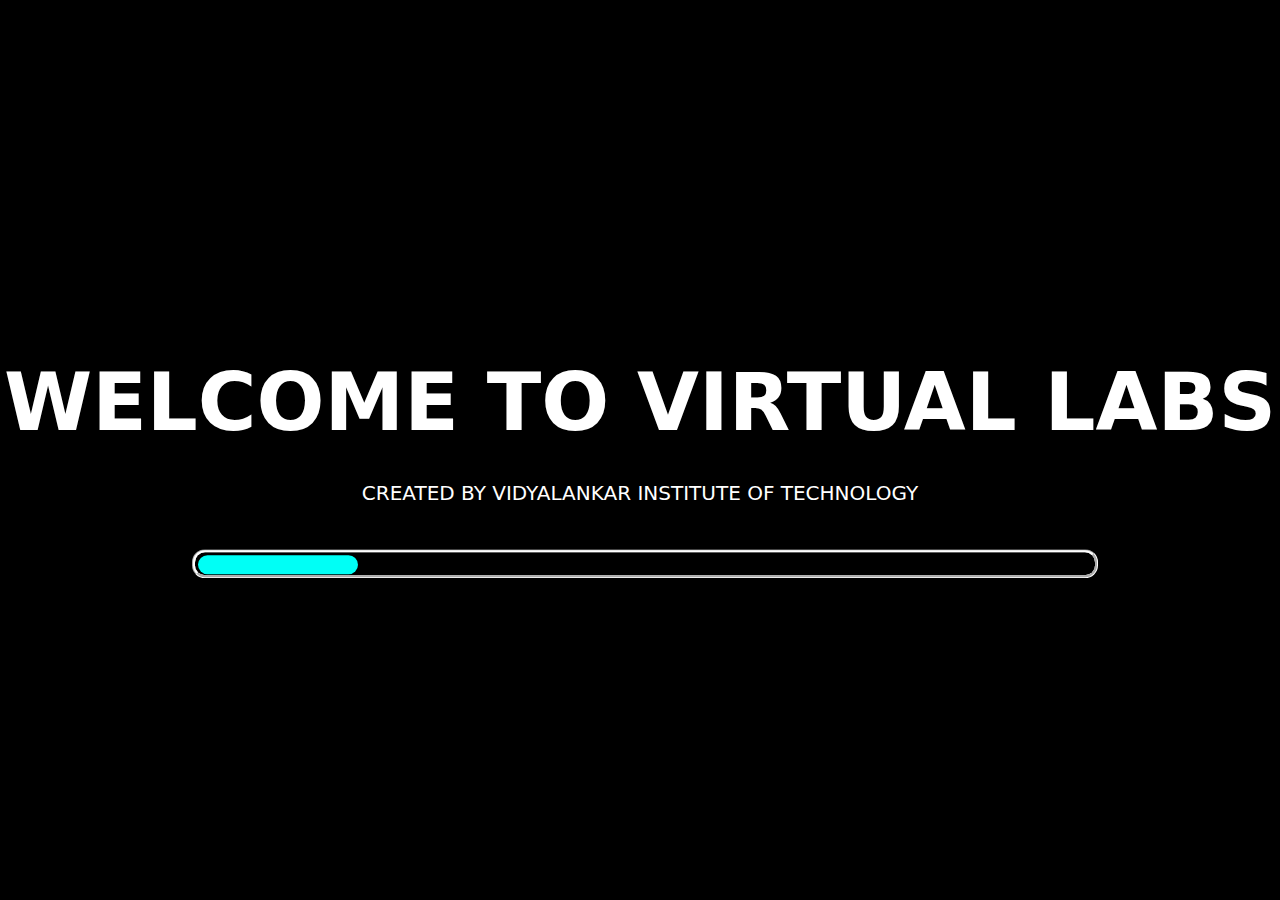
<file: index.html>
<!DOCTYPE html>
<html lang="en" dir="ltr">

<head>
  <meta charset="utf-8">
  <title>Loading Animation</title>
  <link rel="stylesheet" href="./css/loader.css">
  <script src="./javascript/loader.js"></script>
  <script>
    // Function to check screen size and load or block page accordingly
    function checkScreenSize() {
      if (window.innerWidth < 768) { // If screen width is less than 768 pixels
        document.getElementById("pageContent").style.display = "none"; // Hide the page content
        document.getElementById("mobileMessage").style.display = "block"; // Show the message for mobile devices
      } else {
        document.getElementById("pageContent").style.display = "block"; // Show the page content
        document.getElementById("mobileMessage").style.display = "none"; // Hide the message for mobile devices
      }
    }

    // Execute the checkScreenSize function when the window loads
    window.onload = function() {
      checkScreenSize();
    };
  </script>
  <style>
    /* CSS for the message for mobile devices */
    #mobileMessage {
      display: none;
      position: fixed;
      top: 50%;
      left: 50%;
      transform: translate(-50%, -50%);
      background-color: #fff;
      padding: 20px;
      border: 1px solid #ccc;
      border-radius: 5px;
      text-align: center;
      box-shadow: 0 0 10px rgba(0, 0, 0, 0.2);
      z-index: 9999;
    }
  </style>
</head>

<body>
  <div id="pageContent" class="loading">
    <div class="text"> WELCOME TO VIRTUAL LABS</div>
    <div class="subtext">CREATED BY VIDYALANKAR INSTITUTE OF TECHNOLOGY</div>
    <label class="percent">100%</label>
    <div class="progress-bar">
      <div class="progress"></div>
    </div>
  </div>

  <!-- Message for mobile devices -->
  <div id="mobileMessage">
    <p>For the best experience, we suggest using a desktop or laptop to fully utilize our platform's features. Thank you for your understanding.</p>
  </div>

  <script>
    var text = document.querySelector('.text');
    var percent = document.querySelector('.percent');
    var progress = document.querySelector('.progress');
    var count = 4;
    var per = 16;
    var loading = setInterval(animate, 40);

    function animate() {
      if (count == 224) {
        text.textContent = "  WELCOME TO VIRTUAL LABS";
        text.style.fontSize = "70px";
        text.classList.add("add");
        clearInterval(loading);
      } else {
        per = per + 4;
        count = count + 1;
        progress.style.width = per + 'px';
        percent.textContent = count + '%';
      }
    }
  </script>
</body>

</html>
</file>
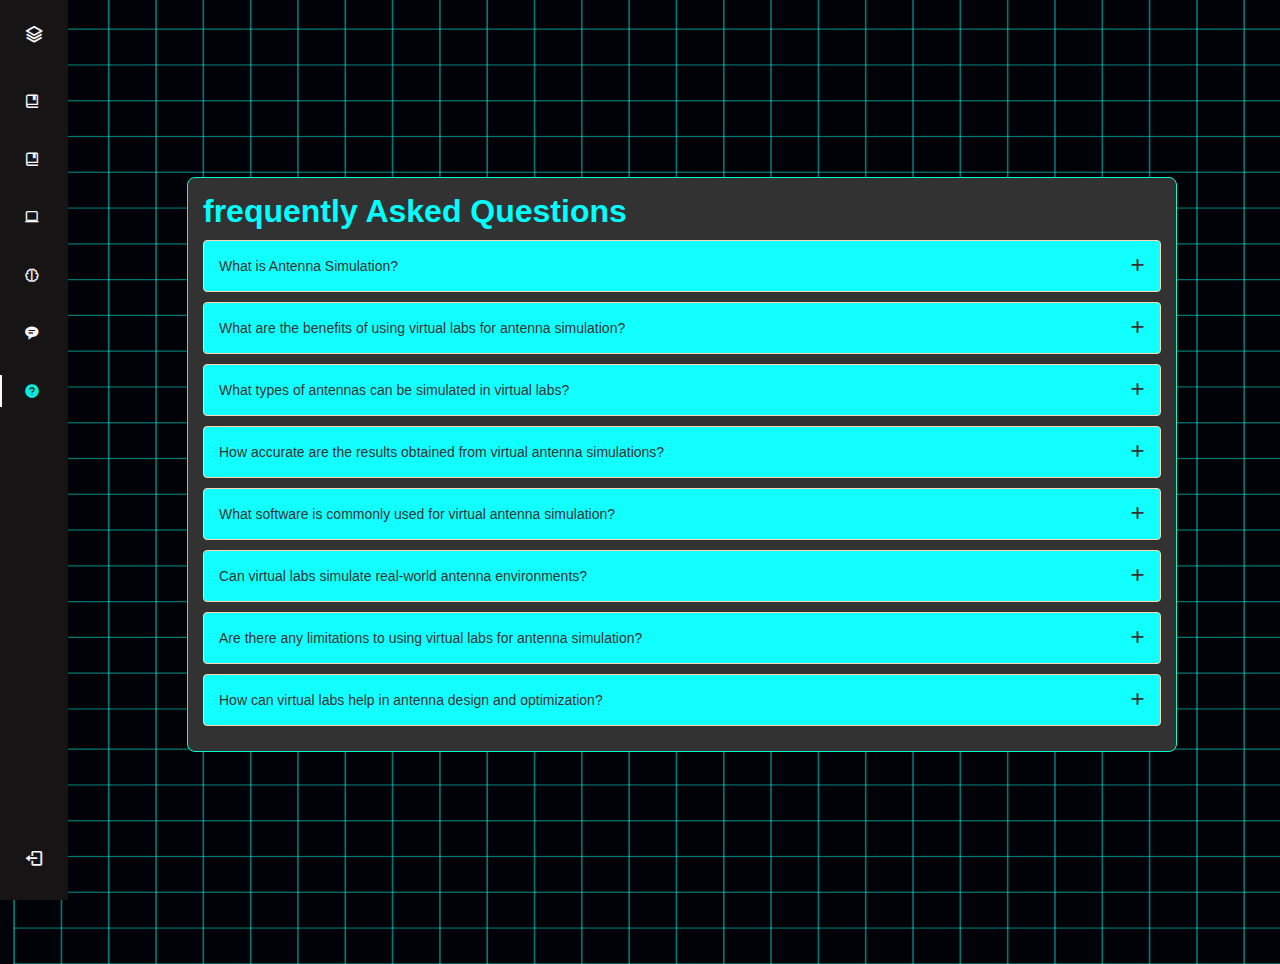
<file: html/faq.html>
<!DOCTYPE html>
<html lang="en">
    <head>
        <meta charset="UTF-8">
        <meta name="viewport" content="width=device-width, initial-scale=1.0">

        <!-- ===== BOX ICONS ===== -->
         <!-- These 3 links are only for icons -->
    <link rel="stylesheet" href="https://cdnjs.cloudflare.com/ajax/libs/font-awesome/6.1.1/css/all.min.css">
    <link rel="stylesheet" href="https://fonts.googleapis.com/css2?family=Material+Symbols+Rounded:opsz,wght,FILL,GRAD@20..48,100..700,0..1,-50..200" />
    <link rel="stylesheet" href="https://fonts.googleapis.com/icon?family=Material+Icons">
        <link href='https://cdn.jsdelivr.net/npm/boxicons@2.0.5/css/boxicons.min.css' rel='stylesheet'>
        <link rel="preconnect" href="https://fonts.googleapis.com">
        <link rel="preconnect" href="https://fonts.gstatic.com" crossorigin="">
        <!-- ===== CSS ===== -->
        <link rel="stylesheet" href="../css/faq.css">
        <script src="https://ajax.googleapis.com/ajax/libs/jquery/3.2.0/jquery.min.js"></script>
        <script src="https://netdna.bootstrapcdn.com/bootstrap/3.1.1/js/bootstrap.min.js"></script>

        <title>Theory</title>
    </head>
    <body>
        <body id="body-pd">
           
     
           
            <div class="l-navbar" id="nav-bar">
                <nav class="nav">
                    <div>
                        <a href="#" class="nav__logo">
                            <i class='bx bx-layer nav__logo-icon'></i>
                            <span class="nav__logo-name">Virtual Labs</span>
                        </a>
            
                        <div class="nav__list">
                        

                            <a href="#" class="nav__link " onmouseover="playhover()">
                                <i class='bx bx-book-bookmark' onclick="window.location.href='./Introduction.html'"></i>
                                <span class="nav__name" onclick="window.location.href='./Introduction.html'">Introduction</span>
                            </a>
            
            
                            <a href="#" class="nav__link " onmouseover="playhover()">
                                <i class='bx bx-book-bookmark' onclick="window.location.href='./Theory.html'"></i>
                                <span class="nav__name" onclick="window.location.href='./Theory.html'">Theory</span>
                            </a>
            
                            <a href="#" class="nav__link "  onmouseover="playhover()">
                                <i class='bx bx-laptop'onclick="window.location.href='./simulation.html'" ></i>
                                <span class="nav__name" onclick="window.location.href='./simulation.html'">Simulation</span>
                            </a>
                            <a href="#" class="nav__link "  onmouseover="playhover()">
                                <i class='bx bx-brain' onclick="window.location.href='./quiz.html'"></i>
                                <span class="nav__name"    onclick="window.location.href='./quiz.html'">Quiz</span>
                            </a>
                            <a href="#" class="nav__link" onmouseover="playhover()">
                                <i class='bx bxs-message-rounded-detail' onclick="window.location.href='https://t.me/LabBot_ai'"></i>
                                <span class="nav__name" onclick="window.location.href='https://t.me/LabBot_ai'">Chatbot</span>
                            </a>
            
                            <a href="#" class="nav__link active"  onmouseover="playhover()">
                                <i class='bx bxs-help-circle'onclick="window.location.href='./faq.html'"></i>
                                <span class="nav__name"  onclick="window.location.href='./faq.html'">FAQ</span>
                            </a>
                        </div>
                    </div>
            
                    <a href="#" class="nav__link" onmouseover="playudio()">
                        <i class='bx bx-log-out nav__icon' onmouseover="playhover()"></i>
                        <span class="nav__name" onclick="window.location.href='/index.html'">Log Out</span>
                    </a>
                </nav>
            </div>
            
            <audio id="buttonudio" src="../assests/audios/cliccks.mp3"></audio>
            <audio id="buttonhover" src="../assests/audios/hovvers.mp3"></audio>
            
            <script>
                function playclick() {
                    var audio = document.getElementById('buttonudio');
                    audio.play();
                }
        
                function playhover() {
                    var audio = document.getElementById('buttonhover');
                    audio.play();
                }
            </script>
            
          
    
        <div class="accordion">
            <div class="discription" >
                <h1>frequently Asked Questions</h1>
            </div>
       
            <div class="accordion-content">
                <header>
                    <span class="title">What is Antenna Simulation?</span>
                    <i class="fa-solid fa-plus" onclick="playhover()"></i>
                </header>
    
                <p class="description">
                  Antenna simulation involves using software tools to model, analyze, and optimize the performance of antennas. It helps engineers predict how antennas will behave in different environments, frequencies, and configurations without physical prototyping. By simulating factors like radiation patterns, impedance matching, and gain, engineers can refine antenna designs for better performance in real-world applications like telecommunications, radar, and wireless networks.
                </p>
            </div>
    
            <div class="accordion-content">
                <header>
                    <span class="title">What are the benefits of using virtual labs for antenna simulation?</span>
                    <i class="fa-solid fa-plus" onclick="playhover()"></i>
                </header>
    
                <p class="description">
                    Antenna simulation saves time and costs by predicting antenna behavior before physical prototyping. It optimizes design parameters like radiation patterns and impedance matching, ensuring better performance in various environments and frequencies. This accelerates innovation in telecommunications, radar, and wireless networks by enabling efficient exploration of complex configurations and technologies.
                </p>
            </div>
            <div class="accordion-content">
                <header>
                    <span class="title">What types of antennas can be simulated in virtual labs?</span>
                    <i class="fa-solid fa-plus" onclick="playhover()"></i>
                </header>
    
                <p class="description">
                    Virtual labs can simulate diverse antennas like dipoles, patches, Yagi-Udas, microstrips, and more. These simulations cover parameters such as radiation patterns, impedance matching, and frequency response, enabling comprehensive antenna analysis and optimization.
                </p>
            </div>
            <div class="accordion-content">
                <header>
                    <span class="title">How accurate are the results obtained from virtual antenna simulations?</span>
                    <i class="fa-solid fa-plus" onclick="playhover()"></i>
                </header>
    
                <p class="description">
                    Virtual antenna simulations generally provide reasonably accurate results but may vary depending on simulation software, input parameters, and model fidelity. Validation through empirical testing is often necessary for real-world confirmation.
                </p>
            </div>
            <div class="accordion-content" >
                <header>
                    <span class="title">What software is commonly used for virtual antenna simulation?</span>
                    <i class="fa-solid fa-plus" onclick="playhover()"></i>
                </header>
    
                <p class="description">
                    Commonly used software for virtual antenna simulation includes CST Studio Suite, ANSYS HFSS, FEKO, Keysight ADS, Sonnet Software, WIPL-D Pro, and MATLAB with Antenna Toolbox.
                </p>
            </div>
            <div class="accordion-content" >
                <header>
                    <span class="title">Can virtual labs simulate real-world antenna environments?</span>
                    <i class="fa-solid fa-plus" onclick="playhover()"></i>
                </header>
    
                <p class="description" >
                    Yes, virtual labs can simulate real-world antenna environments, offering insights into antenna performance and aiding in design optimization.
                </p>
            </div>
            <div class="accordion-content" >
                <header>
                    <span class="title">Are there any limitations to using virtual labs for antenna simulation?</span>
                    <i class="fa-solid fa-plus" onclick="playhover()"></i>
                </header>
    
                <p class="description" >
                    
              Limitations of virtual labs for antenna simulation include simplifications in modeling, calibration challenges, computational resource requirements, incomplete capture of environmental factors, and the need for validation through empirical testing.
                </p>
            </div>
            <div class="accordion-content" >
                <header>
                    <span class="title">How can virtual labs help in antenna design and optimization?</span>
                    <i class="fa-solid fa-plus" onclick="playhover()"></i>
                </header>
    
                <p class="description" >
                    Virtual labs aid antenna design by simulating performance in different conditions, allowing engineers to experiment with configurations and materials. They optimize parameters like radiation patterns and impedance matching, speeding up the design process and reducing costs.
                </p>
            </div>
        </div>
        <!--===== MAIN JS =====-->
        <script src="../javascript/faq.js" defer></script>
        <audio id="autoPlayAudio" src="../assests/audios/cliccks.mp3" autoplay></audio>
    </body>
</html>
</file>
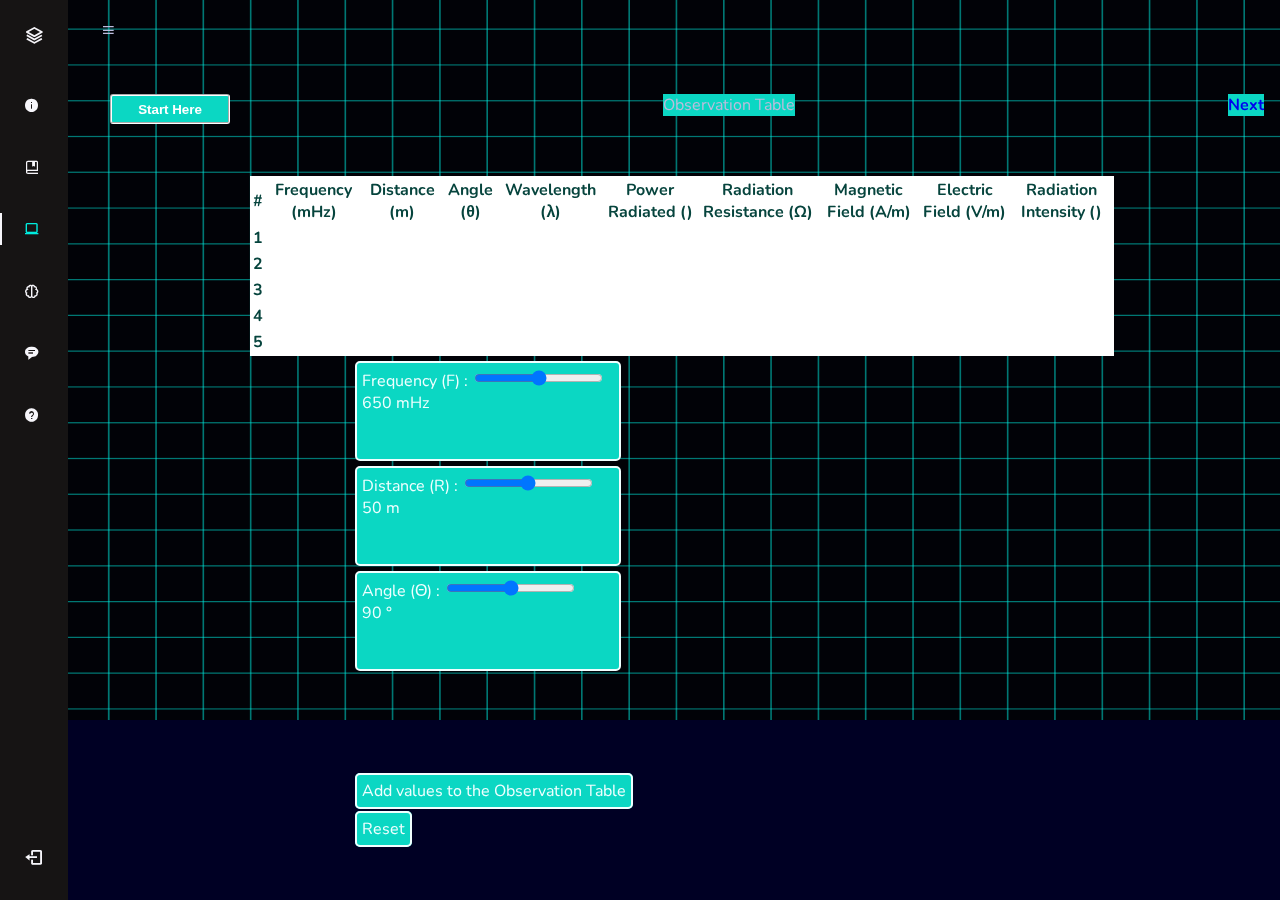
<file: html/simulation.html>
<!DOCTYPE html>
<html lang="en">
  <head>
    <!-- Required meta tags -->
    <meta charset="utf-8" />
    <meta name="viewport" content="width=device-width, initial-scale=1" />
    <!-- ===== BOX ICONS ===== -->
         <!-- These 3 links are only for icons -->
         <link rel="stylesheet" href="https://cdnjs.cloudflare.com/ajax/libs/font-awesome/6.1.1/css/all.min.css">
         <link rel="stylesheet" href="https://fonts.googleapis.com/css2?family=Material+Symbols+Rounded:opsz,wght,FILL,GRAD@20..48,100..700,0..1,-50..200" />
         <link rel="stylesheet" href="https://fonts.googleapis.com/icon?family=Material+Icons">
             <link href='https://cdn.jsdelivr.net/npm/boxicons@2.0.5/css/boxicons.min.css' rel='stylesheet'>
             <link rel="preconnect" href="https://fonts.googleapis.com">
             <link rel="preconnect" href="https://fonts.gstatic.com" crossorigin="">
             <!-- ===== CSS ===== -->
    <!-- Bootstrap CSS -->
    <link
      href="https://cdn.jsdelivr.net/npm/bootstrap@5.1.3/dist/css/bootstrap.min.css"
      rel="stylesheet"
      integrity="sha384-1BmE4kWBq78iYhFldvKuhfTAU6auU8tT94WrHftjDbrCEXSU1oBoqyl2QvZ6jIW3"
      crossorigin="anonymous"
    />
    <!-- <link rel="stylesheet" type="text/css" href="Style/style.css"> -->
    <link rel="stylesheet" type="text/css" href="../css/simulation.css" />

    <script src="../javascript/simufuction.js" defer></script>

    <title>Experiment</title>
  </head>
  <body
    style="
        background-color: hsl(var(--neutral100));
        color: hsl(var(--neutral700));
      background-image: url('../assests/img/simulation.png');
      background-size: cover;
      background-repeat: no-repeat;
    "
  >
   

    <!-- Option 1: Bootstrap Bundle with Popper -->
    <script
      src="https://cdn.jsdelivr.net/npm/bootstrap@5.1.3/dist/js/bootstrap.bundle.min.js"
      integrity="sha384-ka7Sk0Gln4gmtz2MlQnikT1wXgYsOg+OMhuP+IlRH9sENBO0LRn5q+8nbTov4+1p"
      crossorigin="anonymous"

    
    >
/*===== SHOW NAVBAR  =====*/ 
const showNavbar = (toggleId, navId, bodyId, headerId) =>{
  const toggle = document.getElementById(toggleId),
  nav = document.getElementById(navId),
  bodypd = document.getElementById(bodyId),
  headerpd = document.getElementById(headerId)

  // Validate that all variables exist
  if(toggle && nav && bodypd && headerpd){
      toggle.addEventListener('click', ()=>{
          // show navbar
          nav.classList.toggle('show')
          // change icon
          toggle.classList.toggle('bx-x')
          // add padding to body
          bodypd.classList.toggle('body-pd')
          // add padding to header
          headerpd.classList.toggle('body-pd')
      })
  }
}

showNavbar('header-toggle','nav-bar','body-pd','header')

/*===== LINK ACTIVE  =====*/ 
const linkColor = document.querySelectorAll('.nav__link')

function colorLink(){
  if(linkColor){
      linkColor.forEach(l=> l.classList.remove('active'))
      this.classList.add('active')
  }
}
linkColor.forEach(l=> l.addEventListener('click', colorLink))</script>
    <body id="body-pd">
        <header class="header" id="header">
            <div class="header__toggle">
                <i class='bx bx-menu' id="header-toggle"></i>
            </div>
        </header>
        <div id="modal-content" class="modal fade" tabindex="-1" role="dialog">
          <div class="modal-dialog">
              <div class="modal-content">
                  <div class="modal-body">
                          <p class="snapheading">welcome to theory</p>
                  </div>
                <div class="modal-footer signCenter"><p class="info">Your time has limited. Try checking once againYour time has limited. Try checking once again</p>
                      <a href="#" class="btn closeftr" data-dismiss="modal">Close</a>
                      
                  </div>
              </div>
          </div>
      </div>
        
      <div class="l-navbar" id="nav-bar">
        <nav class="nav">
            <div>
                <a href="#" class="nav__logo">
                    <i class='bx bx-layer nav__logo-icon'></i>
                    <span class="nav__logo-name">Virtual Labs</span>
                </a>
    
                <div class="nav__list">
                  <a href="#" class="nav__link " onmouseover="playhover()">
                      <i class='bx bxs-info-circle' onclick="window.location.href='./introduction.html'" ></i>
                      <span class="nav__name"   onclick="window.location.href='./introduction.html'">Introduction</span>
                  </a>
  
                  <a href="#" class="nav__link " onmouseover="playhover()">
                      <i class='bx bx-book-bookmark' onclick="window.location.href='./Theory.html'"></i>
                      <span class="nav__name" onclick="window.location.href='./Theory.html'">Theory</span>
                  </a>
  
                  <a href="#" class="nav__link active"   onmouseover="playhover()">
                      <i class='bx bx-laptop'onclick="window.location.href='./simulation.html'" ></i>
                      <span class="nav__name" onclick="window.location.href='./simulation.html'">Simulation</span>
                  </a>
                  <a href="#" class="nav__link "  onmouseover="playhover()">
                      <i class='bx bx-brain' onclick="window.location.href='./quiz.html'"></i>
                      <span class="nav__name"    onclick="window.location.href='./quiz.html'">Quiz</span>
                  </a>
                  <a href="#" class="nav__link" onmouseover="playhover()">
                    <i class='bx bxs-message-rounded-detail' onclick="window.location.href='https://t.me/LabBot_ai'"></i>
                    <span class="nav__name" onclick="window.location.href='https://t.me/LabBot_ai'">Chatbot</span>
                </a>

  
                  <a href="#" class="nav__link "  onmouseover="playhover()">
                      <i class='bx bxs-help-circle'onclick="window.location.href='./faq.html'"></i>
                      <span class="nav__name"  onclick="window.location.href='./faq.html'">FAQ</span>
                  </a>
              </div>
        
          </div>
            <a href="#" class="nav__link" onmouseover="playudio()">
                <i class='bx bx-log-out nav__icon' onmouseover="playhover()"></i>
                <span class="nav__name" onclick="window.location.href='/index.html'">Log Out</span>
            </a>
        </nav>
    </div>
    
    <audio id="buttonudio" src="../assests/audios/cliccks.mp3"></audio>
    <audio id="buttonhover" src="../assests/audios/hovvers.mp3"></audio>
    
    <script>
        function playclick() {
            var audio = document.getElementById('buttonudio');
            audio.play();
        }

        function playhover() {
            var audio = document.getElementById('buttonhover');
            audio.play();
        }
    </script>
    
  
     


   <div class="chart">
    <div class="uppertoggle">
    <button id="modal-btn" class="button"><strong> Start Here </strong></button>
    
    <div id="my-modal" class="modal">
    
      <div class="modal-content">
        
        <div class="modal-header">
          <span class="close">&times;</span>
          <div class="modal-body">
            <div id="steps">
              <ol>
                <li>
                  The exercise consists of three sliders through which you can vary
                  the Frequency, Distance and theta.
                </li>
                Here,
                <br />
                <ul>
                  <li>F: operating frequency of antenna</li>
                  <li>R: distance between given point and center of antenna</li>
                  <li>
                    &Theta; : angle between arm of antenna and the line joining point
                    P and center of antenna O
                  </li>
                </ul>
                <li>
                  Set the value of frequency and theta to your choice. (The value must
                  remain constant throughout the experiment)
                </li>
                <li>
                  After changing the values for R, F and &Theta;, observe the value of
                  the following parameters:
                </li>
                <ul>
                  <li>Magnitude of Electric Field</li>
                  <li>Magnitude of Magnetic Field</li>
                </ul>
                <li>
                  Now click on "Add to the table" button to add the values to the
                  Observation Table
                </li>
                <li>
                  Repeat the experiment 10 times with different values to fill up the
                  Observation Table
                </li>
              </ol>
            </div> 
            <p>formulas which could help </p>
            <ul>
              <li>Speed of Light (c) : 3x10<sup>8</sup>, &#160; &#181;<sub>0</sub>
                = 4&pi;x10<sup>-7</sup> &#160; &epsilon;<sub>0</sub> =
                8.84x10<sup>-12</sup></li>
              <li> Maximum or peak value of current (I<sub>0</sub>) = 5</li>
              <li>  Intrinsic Impedence (&eta;) = 120&pi;</li>
              <li>  Relative permitivity (&epsilon;<sub>0</sub>) = 1</li>
            </ul>              
          </div>
        </div>
       
      </div>
    </div>
   
    <div>
      
  
      <p>
  
        <span style="float: right; margin-right: 50px mb-4"
          ><a class="btn btn-sm btn-outline-light" href="./simupartwo.html"
            ><strong> Next </strong></a
          ></span
        >
      </p>
    </div>
  </div>
    <!-- Observation Table Starts -->

    <div class="table-header mt-7">
      <p>
        <a class="btn btn-outline-light btn-lg"> Observation Table </a>
        
      </p>
    </div>
 

   
    <div class="obs-table">
      <div class="d-flex justify-content-evenly table-bordered border-dark">
        <table 
       
          class="table">
          <thead>
            <tr>
              <th scope="col">#</th>
              <th scope="col">Frequency (mHz)</th>
              <th scope="col">Distance (m)</th>
              <th scope="col">Angle (&theta;)</th>
              <th scope="col">Wavelength (&lambda;)</th>
              <th scope="col">Power Radiated ()</th>
              <th scope="col">Radiation Resistance (&Omega;)</th>
              <th scope="col">Magnetic Field (A/m)</th>
              <th scope="col">Electric Field (V/m)</th>
              <th scope="col">Radiation Intensity ()</th>
            </tr>
          </thead>
          <tbody>
            <tr>
              <th scope="row">1</th>
              <td><span id="freq1"></span></td>
              <td><span id="dist1"></span></td>
              <td><span id="theta1"></span></td>
              <td><span id="wav1"></span></td>
              <td><span id="pow_rad1"></span></td>
              <td><span id="rad_res1"></span></td>
              <td><span id="mag1"></span></td>
              <td><span id="elec1"></span></td>
              <td><span id="radint1"></span></td>
            </tr>
            <tr>
              <th scope="row">2</th>
              <td><span id="freq2"></span></td>
              <td><span id="dist2"></span></td>
              <td><span id="theta2"></span></td>
              <td><span id="wav2"></span></td>
              <td><span id="pow_rad2"></span></td>
              <td><span id="rad_res2"></span></td>
              <td><span id="mag2"></span></td>
              <td><span id="elec2"></span></td>
              <td><span id="radint2"></span></td>
            </tr>
            <tr>
              <th scope="row">3</th>
              <td><span id="freq3"></span></td>
              <td><span id="dist3"></span></td>
              <td><span id="theta3"></span></td>
              <td><span id="wav3"></span></td>
              <td><span id="pow_rad3"></span></td>
              <td><span id="rad_res3"></span></td>
              <td><span id="mag3"></span></td>
              <td><span id="elec3"></span></td>
              <td><span id="radint3"></span></td>
            </tr>
            <tr>
              <th scope="row">4</th>
              <td><span id="freq4"></span></td>
              <td><span id="dist4"></span></td>
              <td><span id="theta4"></span></td>
              <td><span id="wav4"></span></td>
              <td><span id="pow_rad4"></span></td>
              <td><span id="rad_res4"></span></td>
              <td><span id="mag4"></span></td>
              <td><span id="elec4"></span></td>
              <td><span id="radint4"></span></td>
            </tr>
            <tr>
              <th scope="row">5</th>
              <td><span id="freq5"></span></td>
              <td><span id="dist5"></span></td>
              <td><span id="theta5"></span></td>
              <td><span id="wav5"></span></td>
              <td><span id="pow_rad5"></span></td>
              <td><span id="rad_res5"></span></td>
              <td><span id="mag5"></span></td>
              <td><span id="elec5"></span></td>
              <td><span id="radint5"></span></td>
            </tr>
          </tbody>
        </table>
      </div>
     
    <div class="exp">
      <div class="d-flex justify-content-evenly">
        <div class="d-flex ">
          <div class="activebuttons">
            <label for="customRange3" class="form-label">
              Frequency (F) :
            </label>
            <input
              type="range"
              class="form-range"
              min="300"
              max="1000"
              value="650"
              id="customRange3"
              onmousemove="freq(this.value)"
            />
            <div id="freq">650 mHz</div>
          </div>
          <div class="activebuttons">
            <label for="customRange3" class="form-label">
              Distance (R) :
            </label>
            <input
              type="range"
              class="form-range"
              min="1"
              max="100"
              value="50"
              id="customRange3"
              onmousemove="dist(this.value)"
            />
            <div id="dist">50 m</div>
          </div>
          <div class="activebuttons">
            <label for="customRange3" class="form-label">
              Angle (&Theta;) :
            </label>
            <input
              type="range"
              class="form-range"
              min="0"
              max="180"
              value="90"
              id="customRange3"
              onmousemove="angle(this.value)"
            />
            <div id="theta">90 &#176;</div>
          </div>
        </div>


    <br /><br />





    <br /><br />
    <div class=" d-flex justify-content-evenly">
      <p>
        <a class="btn btn-outline-success" onclick="solve()">
          Add values to the Observation Table
        </a>
      </p>
      <p>
        <a class="btn btn-outline-danger"onclick="reset()"
        >
        Reset
        </a>
      </p>
     
      
    </div>
    
  </div>
 
    <!-- Observation Table ends -->
</div>
<audio id="autoPlayAudio" src="../assests/audios/cliccks.mp3" autoplay></audio>
  </body>
</html>
</file>
<file: css/loader.css>
@import url("https://fonts.googleapis.com/css?family=Roboto:400,900italic,900,700italic,700,500italic,500,400italic,300italic,300,100italic,100");
*{
  margin: 0;
  padding: 0;
}
body{
  font-family: 'Roboto';
  background: #000000;
}
.loading{
position: absolute;
  top: 50%;
  left: 50%;
  transform: translate(-50%, -50%);
}
.text{
  color: #FFF;

text-align: center;
font-family: system-ui, -apple-system, BlinkMacSystemFont, 'Segoe UI', Roboto, Oxygen, Ubuntu, Cantarell, 'Open Sans', 'Helvetica Neue', sans-serif;
font-style: normal;
font-weight: 700;
line-height: 133%;
  width: 90rem;
  font-size: 80px;
  text-align: center;
  color: #ffffff;
  margin-bottom: 25px;
}
.subtext{
  font-family: system-ui, -apple-system, BlinkMacSystemFont, 'Segoe UI', Roboto, Oxygen, Ubuntu, Cantarell, 'Open Sans', 'Helvetica Neue', sans-serif;
font-style: normal;
  width: 90rem;
  font-size: 20px;
  font-weight: 400;
  text-align: center;
  color: #ffffff;
  margin-bottom: 25px;
}
.add{
  animation: animate .7s ease-in-out .1s;
}
@keyframes animate {
  0%{
    opacity: 1;
  }
  50%{
    opacity: 0.2;
  }
  100%{
    opacity: 1;
  }
}
.progress-bar{
 position: absolute;
 margin-left: 17rem;
  padding: 90px;
  width: 906px;
  height: 29px;
  background: #000000;
  border-color: rgb(255, 255, 255);
  border-style:groove;
  border-radius: 13px;
  padding: 3px;
  box-sizing: border-box;
}
.progress{
  width: 203px;
  height: 19px;
  background: #00fff6;
  border-radius: 13px;
}
</file>
<file: css/faq.css>
/*===== GOOGLE FONTS =====*/
@import url("https://fonts.googleapis.com/css2?family=Nunito:wght@400;600;700&display=swap");

/*===== VARIABLES CSS =====*/
:root{
  --header-height: 3rem;
  --nav-width: 68px;

  /*===== Colors =====*/
  --first-color: #161414;
  --black-color: #000000;
  --first-color-light: #F7F6FB;
  --first-color-dark: #00EDDF;
  --white-color: #F7F6FB;
  
  /*===== Font and typography =====*/
  --body-font: 'Nunito', sans-serif;
  --normal-font-size: 1rem;
  
  /*===== z index =====*/
  --z-fixed: 100;
}






/*===== BASE =====*/
*,::before,::after{
  box-sizing: border-box;
}

body{
    
  position: relative;
  background-color: #0b0a20; 
  margin: var(--header-height) 0 0 0;
  padding: 0 1rem;
  font-family: var(--body-font);
  font-size: var(--normal-font-size);
  transition: .5s;
}

a{
  text-decoration: none;
}
/*===== scene =====*/
.content {
  flex: 1;
  padding: 10px;
}







/*===== HEADER =====*/
.header{
  width: 100%;
  height: var(--header-height);
  position: fixed;
  top: 0;
  left: 0;
  display: flex;
  align-items: center;
  justify-content: space-between;
  padding: 0 1rem;
  background-color: #0b0a20;
  z-index: var(--z-fixed);
  transition: .5s;
}

.header__toggle{
  color: var( --white-color);
  left: 30%;
  font-size: 1.5rem;
  cursor: pointer;
}


/*===== NAV =====*/
.l-navbar{
  position: fixed;
  top: 0;
  left: -30%;
  width: var(--nav-width);
  height: 100vh;
  background-color: var(--first-color);
  padding: .5rem 1rem 0 0;
  transition: .5s;
  z-index: var(--z-fixed);
}

.nav{
  height: 100%;
  display: flex;
  flex-direction: column;
  justify-content: space-between;
  overflow: hidden;
}

.nav__logo, .nav__link{
  display: grid;
  grid-template-columns: max-content max-content;
  align-items: center;
  column-gap: 1rem;
  padding: .5rem 0 .5rem 1.5rem;
}

.nav__logo{
  margin-bottom: 2rem;
}

.nav__logo-icon{
  font-size: 1.25rem;
  color: var(--white-color);
}

.nav__logo-name{
  color: var(--white-color);
  font-weight: 700;
}

.nav__link{
  position: relative;
  color: var(--first-color-light);
  margin-bottom: 1.5rem;
  transition: .3s;
}

.nav__link:hover{
  color: var( --first-color-dark);
}

.nav__icon{
  font-size: 1.25rem;
}

/*Show navbar movil*/
.show{
  left: 0;
}

/*Add padding body movil*/
.body-pd{
  padding-left: calc(var(--nav-width) + 1rem);
}

/*Active links*/
.active{
  color: var(--first-color-dark);
}

.active::before{
  content: '';
  position: absolute;
  left: 0;
  width: 2px;
  height: 32px;
  background-color: var(--white-color);
}


/* ===== MEDIA QUERIES=====*/
@media screen and (min-width: 768px){
  body{
    margin: calc(var(--header-height) + 1rem) 0 0 0;
    padding-left: calc(var(--nav-width) + 2rem);
  }

  .header{
    height: calc(var(--header-height) + 1rem);
    padding: 0 2rem 0 calc(var(--nav-width) + 2rem);
  }

  .header__img{
    width: 40px;
    height: 40px;
  }

  .header__img img{
    width: 45px;
  }

  .l-navbar{
    left: 0;
    padding: 1rem 1rem 0 0;
  }
  
  /*Show navbar desktop*/
  .show{
    width: calc(var(--nav-width) + 156px);
  }

  /*Add padding body desktop*/
  .body-pd{
    padding-left: calc(var(--nav-width) + 188px);
  }
}


@import url('https://fonts.googleapis.com/css2?family=Poppins:wght@300;400;500;600&display=swap');

*{
    margin: 0;
    padding: 0;
    box-sizing: border-box;
    font-family: 'Poppins', sans-serif;
}
body{
    
    background-image: url("../assests/img/simulation.png"); 
    min-height: 100vh;
    display: flex;
    align-items: center;
    justify-content: center;
}

.discription{
    border-radius: 9px;
    border-color: #0aafaf;
  
color: #00ffff;
}

.accordion{
  padding-top: 30px;
    margin-top: -100px;
    max-width: 990px;
    width: 100%;
    background: #323232;
    padding: 15px;
    border-radius: 8px;
    border: 1px solid #00ffd0;
    box-shadow:  0 0 4px rgba(0,0,0,0.2);
}
.accordion .accordion-content{
    margin: 10px 0;
    border-radius: 4px;
    background: #FFF7F0;
    background-color: #12ffff;
    border: 1px solid #FFD6B3;
    overflow: hidden;
}


.accordion-content.open{
    padding-bottom: 10px;
    background-color: #ffffff;
    border-color: #CCEEFF;
    text-decoration:double;
}
.accordion-content header{
    display: flex;
    min-height: 50px;
    padding: 0 15px;
    cursor: pointer;
    align-items: center;
    justify-content: space-between;
    transition: all 0.2s linear;
}
.accordion-content.open header{
    min-height: 35px;
}
.accordion-content header .title{
    font-size: 14px;
    font-weight: 500;
    color: #333;
}
.accordion-content header i{
    font-size: 15px;
    color: #333;
}
.accordion-content .description{
    height: 0;
    font-size: 12px;
    color: #333;
    font-weight: 400;
    padding: 0 15px;
    transition: all 0.2s linear;
}
</file>
<file: css/simulation.css>
/*===== GOOGLE FONTS =====*/
@import url("https://fonts.googleapis.com/css2?family=Nunito:wght@400;600;700&display=swap");




.flexTitle{display:flex; justify-content:center; align-items:center; width:100%;}
.flexTitle h1{color:#06fffb; margin:0;}
.close {
    float: right;
    font-size: 21px;
    font-weight: bold;
    line-height: 1;
    color: #000000;
    text-shadow: 0 1px 0 #ffffff;
    opacity: 0.7;
    filter: alpha(opacity=70);
}
.close:hover,.close:focus {
    color: #000000;
    text-decoration: none;
    cursor: pointer;
}
button.close {
    padding: 0;
    cursor: pointer;
    background: transparent;
    border: 0;
    -webkit-appearance: none;
}
.modal-open {
    overflow: hidden;
}
.modal {
    display: none;
    overflow: hidden;
    position: absolute;
    top: 20px;
    right: 0;
    bottom: 0;
    left: 0;
    z-index: 1090;
    outline: 0;
    overflow-y:scroll ;
}
.modal.fade .modal-dialog {
    -webkit-transform: translate(0, -25%);
    -ms-transform: translate(0, -25%);
    -o-transform: translate(0, -25%);
    transform: translate(0, -25%);
    -webkit-transition: -webkit-transform 0.3s ease-out;
    -o-transition: -o-transform 0.3s ease-out;
    transition: transform 0.3s ease-out;
}
.modal.in .modal-dialog {
    -webkit-transform: translate(0, 0);
    -ms-transform: translate(0, 0);
    -o-transform: translate(0, 0);
    transform: translate(0, 0);
}
.modal-open .modal {
    overflow-x: hidden;
    overflow-y: auto;
}
.modal-dialog {
    position: relative;
    width: auto;
    margin: 10px;
}
.modal-content {
    position: relative;
}
.modal-backdrop {
    position: fixed;
    top: 0;
    right: 0;
    bottom: 0;
    left: 0;
    z-index: 1040;
    background-color: #000000;
}
.modal-backdrop.fade {
    opacity: 0;
    filter: alpha(opacity=0);
}
.modal-backdrop.in {
    opacity: 0.4;
    filter: alpha(opacity=50);
}
.modal-header {
    padding: 5px;
    min-height: 10px;
}
.modal-header .close {
    margin-top: -2px;
}
.modal-title {
  margin-top: 20px;
    margin: 0;
    line-height: 1;
}
.modal-body {
  border: #52637a;
  border-radius: 25px;
    position: relative;
    padding: 35px 15px;
    background-color: #00ffffc9;
}
.modal-footer {
  border: #52637a;
  border-radius: 25px;
    padding: 15px;
    text-align: right;
    background-color: #fff;
}
.modal-footer .btn + .btn {
    margin-left: 5px;
    margin-bottom: 0;
}
.modal-footer .btn-group .btn + .btn {
    margin-left: -1px;
}
.modal-footer .btn-block + .btn-block {
    margin-left: 0;
}
.modal-scrollbar-measure {
    position: absolute;
    top: -9999px;
    width: 50px;
    height: 50px;
    overflow: scroll;
}
.clickable {
    cursor: pointer;
}
/*===== VARIABLES CSS =====*/
:root{
  --header-height: 3rem;
  --nav-width: 68px;

  /*===== Colors =====*/
  --first-color: #161414;
  --black-color: #000000;
  --first-color-light: #F7F6FB;
  --first-color-dark: #00EDDF;
  --white-color: #F7F6FB;
  
  /*===== Font and typography =====*/
  --body-font: 'Nunito', sans-serif;
  --normal-font-size: 1rem;
  
  /*===== z index =====*/
  --z-fixed: 100;
  
}

/*===== BASE =====*/
*,::before,::after{
  box-sizing: border-box;
}
a{
  text-decoration: none;
}
body{
  background-image: url("../assests/img/simulation.png"); 
 background-repeat:no-repeat; 
 background-size:cover; 
  position: fixed;
  overflow-y: scroll;
  margin: var(--header-height) 0 0 0;
  padding: 0 1rem;
  font-family: var(--body-font);
  font-size: var(--normal-font-size);
  transition: .5s;
overflow-y: auto;
}






/*===== HEADER =====*/
.header{
  width: 100%;
  height: var(--header-height);
  position: fixed;
  top: 0;
  left: 0;
  display: flex;
  align-items: center;
  justify-content: space-between;
  padding: 0 1rem;

  z-index: var(--z-fixed);
  transition: .5s;
}


/*===== NAV =====*/
.l-navbar{
  position: fixed;
  top: 0;
  left: -30%;
  width: var(--nav-width);
  height: 100vh;
  background-color: var(--first-color);
  padding: .5rem 1rem 0 0;
  transition: .5s;
  z-index: var(--z-fixed);
}

.nav{
  height: 100%;
  display: flex;
  flex-direction: column;
  justify-content: space-between;
  overflow: hidden;
}

.nav__logo, .nav__link{
  display: grid;
  grid-template-columns: max-content max-content;
  align-items: center;
  column-gap: 1rem;
  padding: .5rem 0 .5rem 1.5rem;
}

.nav__logo{
  margin-bottom: 2rem;
}

.nav__logo-icon{
  font-size: 1.25rem;
  color: var(--white-color);
}

.nav__logo-name{
  color: var(--white-color);
  font-weight: 700;
}

.nav__link{
  position: relative;
  color: var(--first-color-light);
  margin-bottom: 1.5rem;
  transition: .3s;
}

.nav__link:hover{
  color: var( --first-color-dark);
}

.nav__icon{
  font-size: 1.25rem;
}
.nav__icon.nav__link:hover{
  color: var( --first-color-dark);
}

/*Show navbar movil*/
.show{
  left: 0;
}

/*Add padding body movil*/
.body-pd{
  padding-left: calc(var(--nav-width) + 1rem);
}

/*Active links*/
.active{
  color: var(--first-color-dark);
}

.active::before{
  content: '';
  position: absolute;
  left: 0;
  width: 2px;
  height: 32px;
  background-color: var(--white-color);
}


/* ===== MEDIA QUERIES=====*/
@media screen and (min-width: 768px){
  body{
    margin: calc(var(--header-height) + 1rem) 0 0 0;
    padding-left: calc(var(--nav-width) + 2rem);
  }

  .header{
    height: calc(var(--header-height) + 1rem);
    padding: 0 2rem 0 calc(var(--nav-width) + 2rem);
  }

  .header__img{
    width: 40px;
    height: 40px;
  }

  .header__img img{
    width: 45px;
  }

  .l-navbar{
    left: 0;
    padding: 1rem 1rem 0 0;
  }
  
  /*Show navbar desktop*/
  .show{
    width: calc(var(--nav-width) + 156px);
  }

  /*Add padding body desktop*/
  .body-pd{
    padding-left: calc(var(--nav-width) + 188px);
  }
}


.modal {
  border-style: groove;
  border-radius: 20px;
  display: none;
  position: fixed;
  z-index: 4;
  left: 0;
  top: 0;
  height: 100%;
  width: 100%;
  overflow: auto;
  background-color: rgba(64, 64, 64, 0.5);
}

.modal-content {
 
  color:  #000000;
  border-radius: 20px;
  margin-top: 3%;
  margin-left: 7%;
  /* margin: 10% auto; */
  width: 90%;
  box-shadow: 0 5px 8px 0  #0bd7c3, 0 7px 20px 0 rgba(0, 0, 0, 0.17);
  animation-name: modalopen;
  animation-duration: var(--modal-duration);
}

.modal-header h2,
.modal-footer h3 {
  margin: 0;
}

.modal-header {
  border: #00ffff;
  box-shadow: #00EDDF;
  border-width: 10px;
  border-radius: 45px;
  border-style: double;
    position: relative;
    padding: 35px 15px;
    background-color: #0aafaf;
}

.modal-body {

  padding: 10px 20px;
  background: #ffffff;
  border: #adadad;

}

.modal-footer {
  background: var(--modal-color);
  padding: 10px;
 
  text-align: center;
  border-bottom-left-radius: 5px;
  border-bottom-right-radius: 5px;
}

.close {
  color: #ffffff;
  float: right;
  font-size: 80px;
  color: #ffffff;
}

.close:hover,
.close:focus {
  color: #000000;
  text-decoration:dotted;
  cursor: pointer;
}

@keyframes modalopen {
  from {
    opacity: 0;
  }
  to {
    opacity: 1;
  }
}


 .center {
  text-align: center;
  margin-top: 30px;
  margin-bottom: 30px;
}
:root {
  --primary100: 183, 100%, 25%;
  --primary200: 183, 100%, 50%;
  --primary300: 183, 100%, 75%;
  --neutral100: 240, 100%, 7%;
  --neutral200: 240, 32%, 17%;
  --neutral300: 240, 32%, 26%;
  --neutral400: 240, 32%, 35%;
  --neutral500: 240, 32%, 40%;
  --neutral600: 240, 32%, 60%;
  --neutral700: 240, 32%, 80%;
  --neutral800: 240, 32%, 96%;
}

.procedure {
  background-color: beige;
  padding-left: 450px;
  padding-right: 250px;
  padding-bottom: 30px;
   margin-left: 30px;
  margin-right: 30px; 
}

 .obs-table {
  padding-top: 30px;
  padding-bottom: 20px;
  padding-left: 150px;
  padding-right: 150px;
}

.exp {
  padding-left: 100px;
  padding-right: 100px;
}

.consts {
  color: rgb(255, 221, 0);
  margin-left: 100px;
  margin-right: 100px;
}

.inp1 {
  padding: 5px;
  border: 2px;
  border-style: solid;
  border-radius: 5px;
}

.inp2 {
  padding: 5px;
  border: 2px;
  border-style: solid;
  border-radius: 5px;
}

.reset {
  justify-content: center;
  text-align: center;
}

.info-center {
  text-align: center;
  padding-left: 100px;
  padding-right: 100px;
  padding-top: 30px;
  padding-bottom: 30px;
  margin-left: 350px;
  margin-right: 350px;
  margin-top: 50px;
  margin-bottom: 50px;
}

#steps {
  text-align: justify;
}

.table-header {
  text-align: center;
  margin-top: 30px;
  margin-bottom: 30px;
}
.td{
  color: #f6f600;

}
.table{
  color:#06443d;
background-color:
#ffffff ;
border-color: rgb(1, 51, 61);
}
.th{
  color:#06443d;
  background-color:
#ffffff ;
  border-color: rgb(1, 51, 61);
}
.btn-outline-light{
  background-color: #0bd7c3;
}

.activebuttons{
  margin: 5px;
height:100px;
  color: azure;
  width: 40%;
  background-color: #0bd7c3;
  padding: 5px;
  border: 2px;
  border-style: solid;
  border-radius: 5px;
}
.cuecards{
  margin: 5px;
  height:70px;
  width: 410px;
    color: rgb(0, 0, 0);

    background-color:  #fef101;
    padding: 5px;
    border: 2px;
    border-style: solid;
    border-radius: 5px;
}

.cuecardsbig{
  margin: 5px;
  height:70px;
  width: 410px;
    color: rgb(0, 0, 0);

    background-color: #fef101;
    padding: 5px;
    border: 2px;
    border-style: solid;
    border-radius: 5px;
}

.btn-outline-success{
  margin: 5px;
height:100px;
  color: azure;
  width: 110px;
  background-color: #0bd7c3;
  padding: 5px;
  border: 2px;
  border-style: solid;
  border-radius: 5px;

}
.btn-outline-danger{
  margin: 5px;
height:100px;
  color: azure;
  width: 110px;
  background-color: #0bd7c3;
  padding: 5px;
  border: 2px;
  border-style: solid;
  border-radius: 5px;

}



.button {
  float: left;
  height: 30px;
  width: 120px;
   margin-left: 10px;
   background-color: #0bd7c3;
   border-color: #fff;
   border-radius: 3px;
   border-style: groove;
  color: #fff;
  cursor: pointer;
}

.button:hover {
  background:  #f1fd00;
  color: #000;
}
</file>
